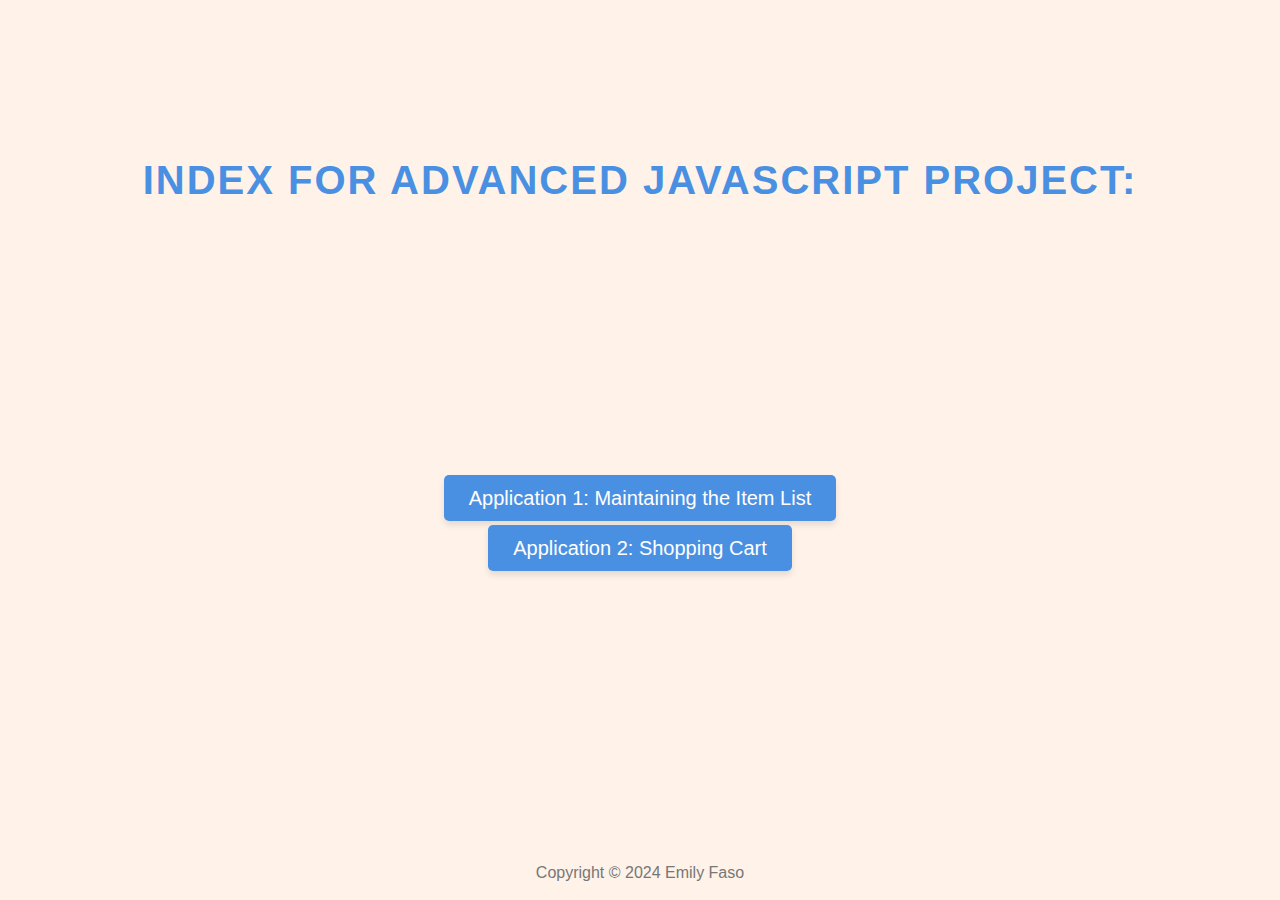
<file: projects/e-commerce/index.html>
<!--
Emily Faso
12-12-2024
Advanced JavaScript Final Project
index.html file
-->

<!DOCTYPE html>
<html lang="en">
<head>
    <meta charset="UTF-8">
    <meta name="viewport" content="width=device-width, initial-scale=1.0">
    <!-- create title for index HTML page -->
    <title>Advanced JavaScript Final Project - Emily Faso</title>
    <!-- link CSS stylesheet file -->
    <link rel="stylesheet" href="./css/style.css">
</head>
<body>
    <div class="header-spacing">
    <!-- use largest header tag (h1) to provide index for project to users -->
    <h1>Index for Advanced JavaScript Project:</h1>
    </div>
    <ul>
        <!-- link to itemMaintenance.html (application 1) -->
        <li><a href="html/itemMaintenance.html">Application 1: Maintaining the Item List</a></li>
        <!-- link to shoppingCart.html (application 2) -->
        <li><a href="html/shoppingCart.html">Application 2: Shopping Cart</a></li>
    </ul>
</body>

<!-- create footer section (copyright section) -->
<footer>
    <p>Copyright &copy; 2024 Emily Faso</p>
</footer>
</html>
</file>
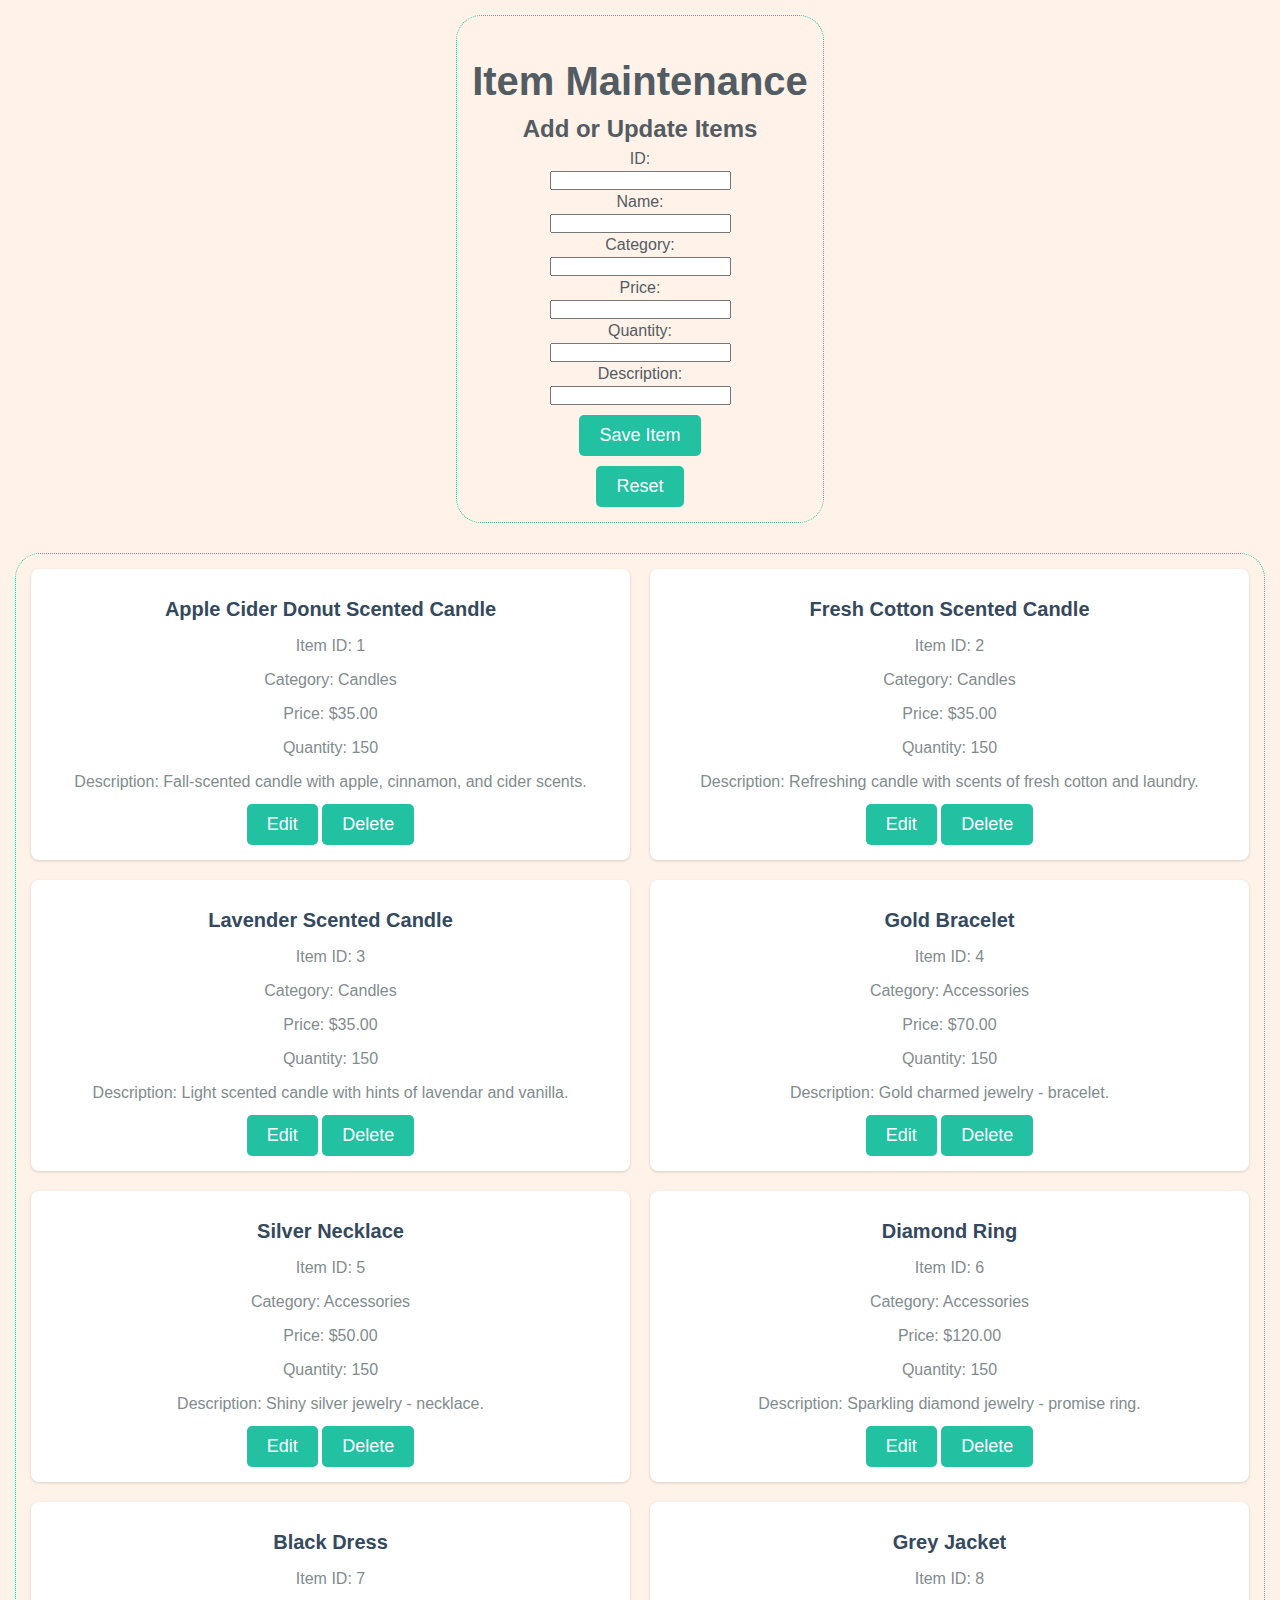
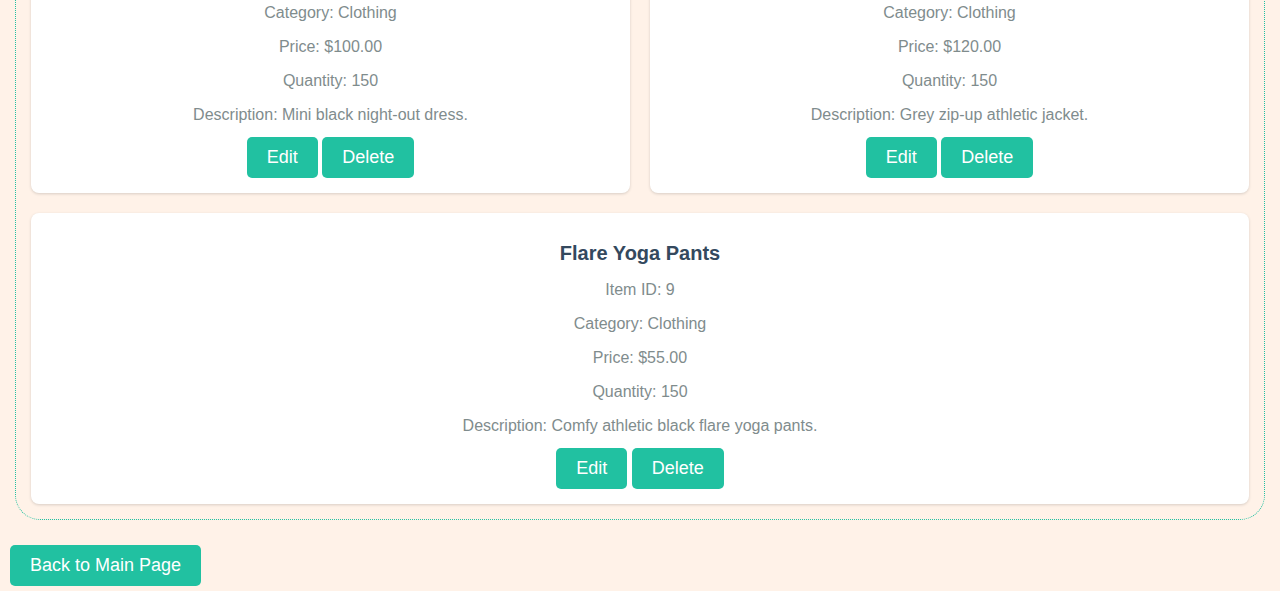
<file: projects/e-commerce/html/itemMaintenance.html>
<!--
Emily Faso
12-12-2024
Advanced JavaScript Final Project
itemMaintenance.html file
-->
<!DOCTYPE html>
<html lang="en">
    <head>
        <meta charset="UTF-8">
        <meta name="viewport" content="width=device-width, initial-scale=1.0">
        <!-- create title for item maintenance HTML page -->
        <title>Item Maintenance</title>
        <!-- link stylesheet CSS file to HTML file -->
        <link rel="stylesheet" href="../css/style.css">
        <!-- link itemMaintenance.js JavaScript file to HTML file as a module type -->
        <script type="module" src="../js/itemMaintenance.js"></script>
    </head>
    <!-- begin body section -->
    <body>
        <!-- create div class for item maintenance page to edit strictly this html file/webpage -->
        <div class="item-maintenance-page">
            <h1>Item Maintenance</h1>
                <!-- create new form with item form class with novalidate attribute to turn off browser validation -->
                <form id="item-form" novalidate>
                    <!-- add h2 text to prompt users to add or update items while using the item maintenance page-->
                    <h2>Add or Update Items</h2>
                    <!-- create label for item id and make it "readonly" so it cannot be typed in and just automatically adds the next id number -->
                    <label for="item-id">ID:</label>
                    <input type="number" id="item-id" required>
                    <!-- create label for item name and make sure it is required-->
                    <label for="item-name">Name:</label>
                    <input type="text" id="item-name" required>
                    <!-- create label for item category and make sure it is required-->
                    <label for="item-category">Category:</label>
                    <input type="text" id="item-category" required>
                    <!-- create label for item name and make sure it is required as well as set up with the correct amount of decimal points / correct format -->
                    <label for="item-price">Price:</label>
                    <input type="number" id="item-price" step="0.01" required>
                    <!-- create label for item quantity and make sure it is required-->
                    <label for="item-quantity">Quantity:</label>
                    <input type="number" id="item-quantity" required>
                    <!-- create label for item description and make sure it is required-->
                    <label for="item-description">Description:</label>
                    <input type="text" id="item-description" required>
                    <!-- create submit button that allows users to save the newly added item, make sure it has an id on it -->
                    <button type="submit" id="submit-button">Save Item</button>
                    <!-- create reset button that allows users to reset the item maintence form -->
                    <button type="reset" id="reset-items">Reset</button>
                </form>
            </div>
            <!-- create new div tag with id item list and inside the item list container -->
            <div id="item-list" class="item-list-container"></div>
            <!-- create new button called "Back to Main Page" that when clicked returns user back to the main page featuring both applications using window.location.href -->
            <div id="back-to-index-page-btn">
            <button onclick="window.location.href='../index.html'">Back to Main Page</button>
            </div>
    </body>
</html>
</file>
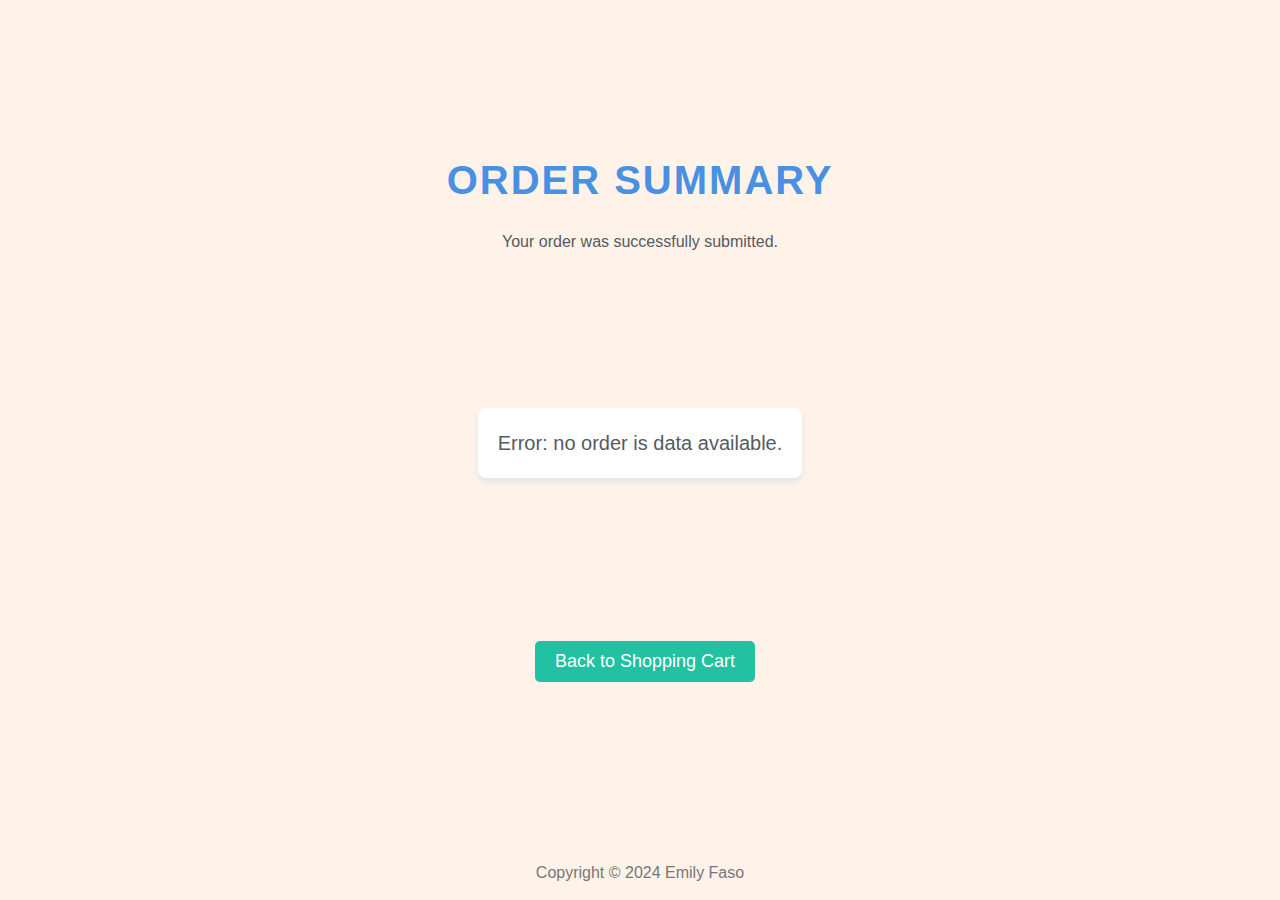
<file: projects/e-commerce/html/orderSummary.html>
<!--
Emily Faso
12-12-2024
Advanced JavaScript Final Project
orderSummary.html file
-->

<!DOCTYPE html>
<html lang="en">
<head>
    <meta charset="UTF-8">
    <meta name="viewport" content="width=device-width, initial-scale=1.0">
    <!-- create title for order summary HTML page -->
    <title>Order Summary</title>
    <!-- link stylesheet CSS file to HTML file -->
    <link rel="stylesheet" href="../css/style.css">
    <!-- link shoppingCart.js JavaScript file to HTML file as a module type -->
    <script type="module" src="../js/orderSummary.js"></script>

</head>
<!-- begin body section -->
<body>
    <div class="header-spacing">
    <!-- use largest header tag (h1) -->
    <h1>Order Summary</h1>
    <p>Your order was successfully submitted.</p>
    </div>
    <!-- create new div id for order details called "order-details"-->
    <div id="order-details"></div>
    <!-- create new button called "Back to Shopping Cart" that when clicked returns user/customer back to the shopping cart and the shoppingCart.html page using window.location.href -->
     <div id="back-to-shopping-cart-btn">
    <button onclick="window.location.href='shoppingCart.html'">Back to Shopping Cart</button>
    </div>

</body>

<!-- create footer section (copyright section) -->
<footer>
    <p>Copyright &copy; 2024 Emily Faso</p>
</footer>
</html>
</file>
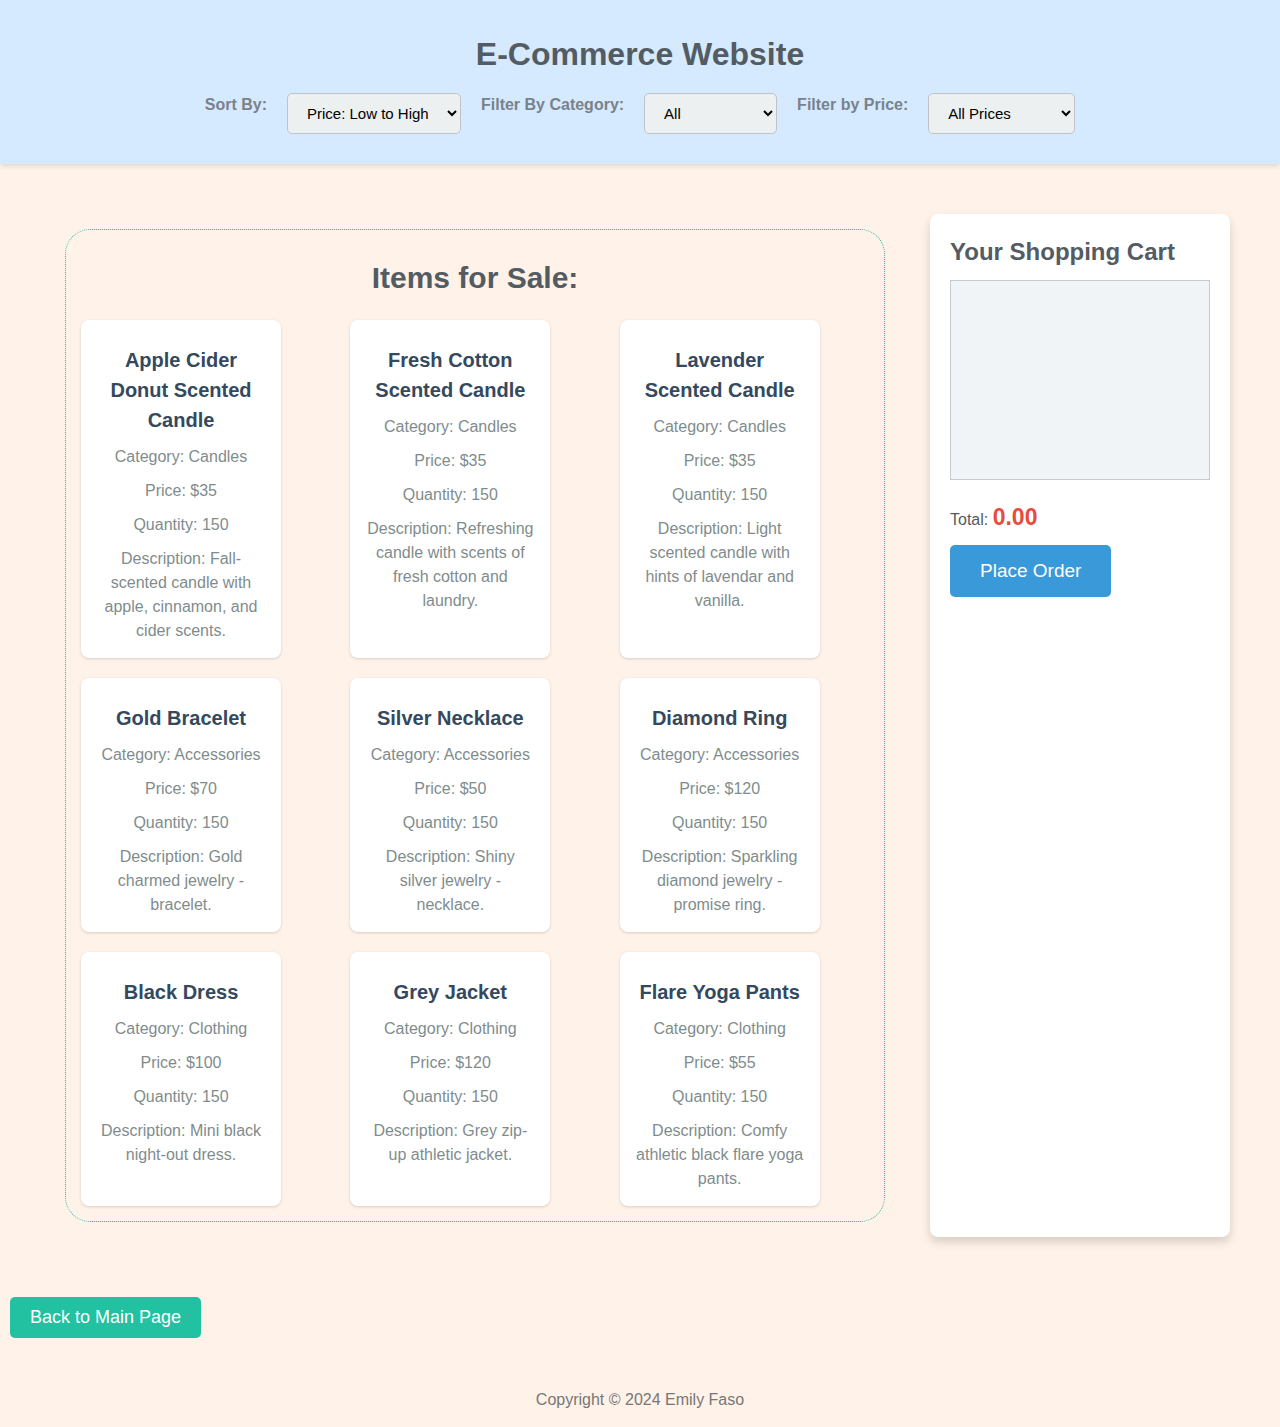
<file: projects/e-commerce/html/shoppingCart.html>
<!--
Emily Faso
12-12-2024
Advanced JavaScript Final Project
shoppingCart.html file
-->

<!DOCTYPE html>
<html lang="en">
<head>
    <meta charset="UTF-8">
    <meta name="viewport" content="width=device-width, initial-scale=1.0">
    <!-- create title for shopping cart HTML page -->
    <title>Shopping Cart - Application 2</title>
    <!-- link stylesheet CSS file to HTML file -->
    <link rel="stylesheet" href="../css/style.css">
    <!-- link shoppingCart.js JavaScript file to HTML file as a module type -->
    <script type="module" src="../js/shoppingCart.js"></script>
</head>
<!-- begin body section -->
<body>
    <!-- begin header section -->
    <header>
        <div id="shopping-cart-header">
        <!-- add largest header tag (h1) to introduce the e-commerce website -->
        <h1>E-Commerce Website</h1>
        </div>
        <!-- create new div tag with id "filters" -->
        <div id="filters">
            <!-- create new "sort" label for sort drop down -->
            <label for="sort">Sort By:</label>
            <!-- create drop down for items with different criteria -->
            <select id="sort">
                <!-- use value 'priceAscending' for option that sorts items by their price, from low to high -->
                <option value="priceAscending">Price: Low to High</option>
                <!-- use value 'priceDescending' for option that sorts items by their price, from high to low -->
                <option value="priceDescending">Price: High to Low</option>
                <!-- use value 'nameAscending' for option that sorts items by their name, from A-Z -->
                <option value="nameAscending">Name: A-Z</option>
                <!-- use value 'nameDescending' for option that sorts items by their name, from Z-A -->
                <option value="nameDescending">Name: Z-A</option>
            </select>

            <!-- create new "filter-category" label for filter drop down -->
            <label for="filter-category">Filter By Category:</label>
            <!-- create drop down for items with different categories -->
            <select id="filter-category">
                <!-- use value 'all' for option that displays all items -->
                <option value="All">All</option>
                <!-- use value "Candles" for option that displays all items with the "Candles" category -->
                <option value="Candles">Candles</option>
                <!-- use value "Accessories" for option that displays all items with the "Accessories" category -->
                <option value="Accessories">Accessories</option>
                <!-- use value "Clothing" for option that displays all items with the "Clothin" category -->
                <option value="Clothing">Clothing</option>
            </select>

            <!-- create new "filter-price" label for filter drop down #2 -->
            <label for="filter-price">Filter by Price:</label>
            <!-- create drop down for items with different categories -->
            <select id="filter-price">
                <!-- use value 'All' for option that displays all prices -->
                <option value="All">All Prices</option>
                <!-- use value "lessThan50" for option that displays all items less than $50-->
                <option value="lessThan50">Less than $50</option>
                <!-- use value "50to99" for option that displays all items between $50 and $99 -->
                <option value="50to99">$50-$99</option>
                <!-- use value "greaterThan100" for option that displays all items greater than $100-->
                <option value="greaterThan100">$100+</option>
            </select>
        </div>
    </header>

    <!-- begin main section -->
    <main>
        <!-- create new section and id for item list -->
        <section id="item-list">
            <!-- use second largest header tag to advertise items for sale -->
            <h2 class="items-for-sale-text">Items for Sale:</h2>
            <!-- create new dig tag for item container -->
            <div id="items-container">
                <!-- display all items for sale here using JavaScript to be imported to HTML -->
            </div>
        </section>

        <!-- create new section and id for shopping cart -->
        <section id="shopping-cart">
            <!-- use second largest header tag to represent where the shopping cart is -->
            <h2>Your Shopping Cart</h2>
            <!-- create new div id for cart container that allows the drag and drop events -->
            <div id="cart-container" ondragover="allowDrop(event)" ondrop="dropItem(event)">
                <!-- display all cart items here using JavaScript to be imported to HTML -->
            </div>
            <!-- use paragraph tag to display cart total price (initially start at $0.00 and increase as items are added using JavaScript)-->
            <p>Total: <span id="cart-total">0.00</span></p>
            <!-- add button with id for finalize order, allowing user to place order/finalize order when clicked -->
            <button id="finalize-order">Place Order</button>
        </section>
    </main>

    <!-- create new button called "Back to Main Page" that when clicked returns user back to the main page featuring both applications using window.location.href -->
    <div id="back-to-index-page-btn">
    <button onclick="window.location.href='../index.html'">Back to Main Page</button>
    </div>
    <!-- create footer section (copyright section) -->
    <footer>
        <p>Copyright &copy; 2024 Emily Faso</p>
    </footer>
</body>
</html>
</file>
<file: projects/e-commerce/css/style.css>
/*
Emily Faso
12-12-2024
Advanced JavaScript Final Project
style.css file
*/

/* reset all previous styling for page */
* {
    margin: 0;
    padding: 0;
    box-sizing: border-box;
}

/* styling for body */
body {
    /* change font-family to 'Franklin Gothic Medium' sans-serif */
    font-family:'Franklin Gothic Medium', 'Arial Narrow', Arial, sans-serif;
    /* change background color to a light tan */
    background-color: #fff2e8;
    /* change text font color to a dark grey */
    color: #535b63;
    /* change line-height to 1.5 */
    line-height: 1.5;
    min-height: 100vh;
    /* use a flex display to format in columns */
    display: flex;
    flex-direction: column;
    justify-content: space-between;
}

/* styling for header */
header {
    /* make background color a light blue */
    background-color: #d6eaff;
    /* make text font color to a dark grey */
    color: #535b63;
    /* add 30px padding */
    padding: 30px;
    /* align text to center */
    text-align: center;
    /* add grey colored box shadow for better styling/contrast */
    box-shadow: 0 1px 6px #00000028;
}

.item-maintenance-page {
    border: 1px dotted #21c1a1;
    width: fit-content;
    align-self: center;
    margin: 15px;
    padding: 15px;
    border-radius: 25px;
}

/* styling for h1 text within shopping-cart-header class */
.shopping-cart-header h1 {
    /* make font size 40px */
    font-size: 40px;
    /* add 2px letter spacing */
    letter-spacing: 2px;
}

/* styling for h1 text within header-spacing class */
.header-spacing h1 {
    /* change font size */
    font-size: 40px;
    /* align texts to center */
    text-align: center;
    margin: 40px 0 20px;
    /* make text font color blue */
    color: #4a90e2;
    /* make text uppercase for formatting/design purposes */
    text-transform: uppercase;
    /* add a 2px space between letters */
    letter-spacing: 2px;
    margin-top: 150px;
}

/* styling for p text within header-spacing class */
.header-spacing p {
    /* align text to center */
    text-align: center;
}

/* styling for ul elements*/
ul {
    list-style-type: none;
    /* use a flex display formatting in a column*/
    display: flex;
    flex-direction: column;
    /* align items to the center*/
    align-items: center;
    margin: 20px 0;
}

/* styling for li elements */
li {
    /* add specific margin */
    margin: 10px 0;
}

/* styling for links */
a {
    /* remove any text decoration */
    text-decoration: none;
    font-size: 20px;
    /* make text font color white */
    color: #ffffff;
    /* add blue background color to links */
    background-color: #4a90e2;
    padding: 12px 25px;
    /* add a 5px border radius */
    border-radius: 5px;
    /* add a light grey box shadow */
    box-shadow: 0 4px 6px #0000001a; 
}

/* styling for links when they are hovered over */
a:hover {
    /* use darker shade of blue when hovered over */
    background-color: #3b7cc1;
    /* add a grey box shadow slightly darker when hovered over than regular link box shadow */
    box-shadow: 0 6px 10px #09090933;
}

/* styling for filters */
#filters {
    /* add 15px margin-top to filters */
    margin-top: 15px;
    /* create flex box for layout purposes */
    display: flex;
    /* center items horizontally */
    justify-content: center;
    /* add a 20px gap between them */
    gap: 20px;
}

/* styling for filter labels */
#filters label {
    /* make the font bold */
    font-weight: bold;
    /* make text font color to a slightly lighter grey than the h1 header */
    color: #79828b;
}

/* styling for the filter select dropdown */
#filters select {
    /* add a 10px 15px padding */
    padding: 10px 15px;
    /* make font-size 15px */
    font-size: 15px;
    /* add a 1px solid grey color */
    border: 1px solid #bdc3c7;
    /* add a 5px border-radius */
    border-radius: 5px;
    /* make background color a very white / light blue tinted shade */
    background-color: #ecf0f1;
}

/* styling for the filter select dropdown when its hovered over */
#filters select:hover {
    /* make background color a slighter dark shade of the white/blue it currently is */
    background-color: #dfe6e9;
}

/* styling for main section */
main {
    /* use a flex box for layout of content in main section */
    display: flex;
    /* space between content so they're evenly spaced out */
    justify-content: space-between;
    /* add 50px padding */
    padding: 50px;
    /* add a 30px gap */
    gap: 30px;
    flex: 1;
}

/* styling for item list */
#item-list {
    /* use remaining space for flex box */
    flex: 1;
    width: fit-content;
    align-self: center;
    margin: 15px;
    padding: 15px;
    border-radius: 25px;
    border: 1px dotted #21c1a1;
}

.items-for-sale-text {
    text-align: center;
    font-size: 30px;
    padding: 10px;
    color: #535b63;
}

/* styling for items container */
#items-container {
    /* use a grid display for the items */
    display: grid;
    /* make items align in 3 column form */
    grid-template-columns: 1fr 1fr 1fr;
    /* add a 20px gap between them */
    gap: 20px;
    margin-top: 10px;
}

/* styling for item class */
.item {
    /* change background color to white */
    background-color: #ffffff;
    /* add a 20px padding */
    padding: 20px;
    /* add an 8px border radius */
    border-radius: 8px;
    /* align text to center */
    text-align: center;
    /* add grey colored box shadow for better styling/contrast */
    box-shadow: 0 1px 3px #00000028;
    /* change cursor to pointer */
    cursor: pointer;
}

/* styling for item class when hovered over */
.item:hover {
    /* add a slightly larger grey colored box shadow for better styling/contrast and to to emphasize box being hovered over */
    box-shadow: 0 8px 15px #00000028;
}

/* styling for item class for strong fonts */
.item strong {
    /* make font-size 20px */
    font-size: 20px;
    /* make text color a navy blue */
    color: #34495e;
}

/* styling for p text within item class */
.item p {
    /* add a 10px margin-top */
    margin-top: 10px;
    /* make color a light grey shade */
    color: #7f8c8d;
}

/* styling for price class within item class (total price) */
.item .price {
    /* make font-size 18px */
    font-size: 18px;
    /* change color to red so it attracts users eye */
    color: #e74c3c;
}

/* styling for shopping cart */
#shopping-cart {
    /* set fixed height for flex box */
    flex: 0 0 300px;
    /* set background color to white */
    background-color: #ffffff;
    /* add a 20px padding */
    padding: 20px;
    /* add an 8px border radius */
    border-radius: 8px;
    /* add grey colored box shadow for better styling/contrast */
    box-shadow: 0 5px 10px #00000028;
}

/* styling for shopping cart container */
#cart-container {
    /* add a 1px solid gray border for cart container */
    border: 1px solid #c6cdd2;
    /* assign a 200px minimum height for container */
    min-height: 200px;
    /* add a 15px padding */
    padding: 15px;
    /* add a slightly off white light blue tinted background to container */
    background-color: #f1f4f6;
    /* add a 20px margin-bottom */
    margin-bottom: 20px;
    /* use a flex box for layout of container */
    display: flex;
    /* wrap items in container */
    flex-wrap: wrap;
    /* add a 15px gap between elements/items in cart */
    gap: 15px;
    margin-top: 10px;
}

/* styling for cart item class */
.cart-item {
    /* make background color solid white */
    background-color: #ffffff;
    /* add 15px padding */
    padding: 15px;
    /* add an 8px border radius */
    border-radius: 8px;
    /* make width 200px */
    width: 200px;
    /* align text to center */
    text-align: center;
    /* add grey colored box shadow for better styling/contrast */
    box-shadow: 0 1px 3px #00000028;
    /* assing cursor to move so it shows it is able to be dragged */
    cursor: move;
}

/* styling for cart item class when hovered over */
.cart-item:hover {
    /* add grey colored box shadow for better styling/contrast */
    box-shadow: 0 3px 10px #00000028;
}

/* styling for paragraph text within cart item class */
.cart-item p {
    /* change font-size to 17px */
    font-size: 17px;
    /* add 10px to margin bottom */
    margin-bottom: 10px;
    /* change color to navy blue */
    color: #34495e;
}

/* styling for cart total */
#cart-total {
    /* change font-size to 23px */
    font-size: 23px;
    /* make font bold */
    font-weight: bold;
    /* change color to red */
    color: #e74c3c;
    /* add 20px to margin-top */
    margin-top: 20px;
}

/* styling for footer */
footer {
    /* align text to center */
    text-align: center;
    /* add 30px to margin-top */
    margin-top: 30px;
}

/* styling for finalize order button */
#finalize-order {
    /* make finalize order button blue */
    background-color: #3999d9;
    /* make text color solid white */
    color: #ffffff;
    /* add a 15px 30px padding to button */
    padding: 15px 30px;
    /* add a 5px border-radius */
    border-radius: 5px;
    /* add a 19px font size */
    font-size: 19px;
    /* change cursor to pointer */
    cursor: pointer;
}

/* styling for finalize order button when hovered over */
#finalize-order:hover {
    /* make background color a slightly darker blue than the original button color */
    background-color: #297fb8;
}

/* styling for button */
button {
    /* add 10px 20px padding to button */
    padding: 10px 20px;
    /* add 10px to margin-top */
    margin-top: 10px;
    /* add 18ox font size */
    font-size: 18px;
    /* change cursor to pointer */
    cursor: pointer;
    /* make background color a light green */
    background-color: #21c1a1;
    /* change text color to white */
    color: #ffffff;
    /* remove border from button */
    border: none;
    /* add 5px border-radius */
    border-radius: 5px;
}

div#back-to-index-page-btn, div#back-to-shopping-cart-btn, div#back-to-index-page-btn {
    margin-left: 10px;
}

div#back-to-shopping-cart-btn {
    align-self: center;
}

div#back-to-index-page-btn {
    margin-bottom: 5px;
}

/* styling for button when hovered over */
button:hover {
    /* make background color a slightly darker green than the original green button color */
    background-color: #159f84;
}

/* styling for back-to-shopping-cart-btn class */
.back-to-shopping-cart-btn {
    width: fit-content;
    /* use a flex display */
    display: flex;
    /* justify content to center */
    justify-content: center;
    /* align items center */
    align-items: center;
    /* add 20px to margin top */
    margin-top: 20px;
}

/* styling for order details */
#order-details {
    /* assign max width to 80% */
    max-width: 80%;
    /* add 20px auto margin */
    margin: 20px auto;
    /* add 20px padding */
    padding: 20px;
    /* make background color white */
    background-color: white;
    /* add 8px border radius */
    border-radius: 8px;
    /* add a box shadow to make order details stand out more */
    box-shadow: 0 4px 6px #dfe6e9;
    /* make sure box doesn't overflow */
    overflow-x: auto; 
}

/* styling for the order summary table class */
.order-summary-table {
    /* make width 100% */
    width: 100%;
    /* add border collapse element */
    border-collapse: collapse;
    margin-bottom: 20px;
}

/* styling for order summary table head and table data */
.order-summary-table th, .order-summary-table td {
    padding: 10px;
    /* align text to left*/
    text-align: left;
    /* add borders */
    border: 1px solid #dddddd;
    border-left: 1px solid #dddddd;
    border-top: 1px solid #dddddd;
}

/* styling for order summary table head specifically */
.order-summary-table th {
    /* change background color to slightly off white so it stands out */
    background-color: #f2f2f2;
    /* make font bold */
    font-weight: bold;
}

/* styling for order summary table data specifically */
.order-summary-table td {
    /* change background color to white */
    background-color: #ffffff;
}

/* styling for order summary and total row table data */
.order-summary-table .total-row td {
    /* make font bold with slightly off whtie background color */
    font-weight: bold;
    background-color: #f9f9f9;
}

/* styling for paragraph text within order details section */
#order-details p {
    /* align text to center */
    text-align: center;
    /* make font-size 20px */
    font-size: 20px;
}

/* styling for back-to-cart button */
#back-to-cart {
    /* use inline block for display */
    display: inline-block;
    padding: 10px 20px;
    /* make background color blue */
    background-color: #007bff;
    /* make text color white */
    color: #ffffff;
    /* remove any prior text decoration */
    text-decoration: none;
    /* add 5px border radius*/
    border-radius: 5px;
    font-size: 16px;
    /* align text to center */
    text-align: center;
    margin: 20px auto;
    /* use block display */
    display: block;
    /* assign width to auto so the background color fits the content in button */
    width: auto;
}

/* styling for back-to-cart button when hovered over */
#back-to-cart:hover {
    /* background color dark blue */
    background-color: #0056b3;
}

/* styling for total-row class */
.total-row {
    /* make font bold */
    font-weight: bold;
    /* make background color slightly off white */
    background-color: #f9f9f9;
}


/* styling for h1 content within item-maintenance-page class */
.item-maintenance-page h1 {
    /* align text to center */
    text-align: center;
    /* add a 20px margin to top */
    margin-top: 20px;
    /* make font size 40px */
    font-size: 40px;
}

/* styling for item-list-container class */
.item-list-container {
    /* use a flex box for layout of container */
    display: flex;
    /* wrap items in container */
    flex-wrap: wrap;
    /* add a 20px gap between them */
    gap: 20px;
    /* add 20px margin to the top */
    margin-top: 20px;
}

/* styling for items in list */
.item {
    /* make background color white */
    background-color: #ffffff;
    /* assign padding to 15px */
    padding: 15px;
    /* add a 8px border radius */
    border-radius: 8px;
    /* make width 200px */
    width: 200px;
    /* align text to center */
    text-align: center;
    /* change cursor to pointer */
    cursor: pointer;
    /* adjust flexbox to fit all items nicely */
    flex: 1 1 500px;
}

/* styling for items when hovered over */
.item:hover {
    /* add grey colored box shadow for better styling/contrast */
    box-shadow: 0 3px 10px #00000028;
}

/* styling for h3 text within item class */
.item h3 {
    /* change text color to a navy blue */
    color: #535b63;
}

/* styling for paragraph text within item class */
.item p {
    /* change text color to a grey */
    color: #7f8c8d;
}

/* styling form item-form form content */
form#item-form {
    /* use a flex display */
    display: flex;
    /* display items to baseline in a column */
    align-items: baseline;
    flex-direction: column;
    /* alignitems to center */
    align-items: center;
}

/* styling for footer on all pages */
footer {
    /* align text to center */
    text-align: center;
    font-size: 16px;
    /* make font color a darker grey */
    color: #777777;
    padding: 15px;
}

/* make web application responsive for all platforms and screen sizes */
@media (max-width: 600px) {
    main {
        flex-direction: column;
        align-items: center;
        padding: 20px;
    }

    #shopping-cart {
        width: 100%;
        max-width: 500px;
        margin-top: 30px;
    }
}
</file>
